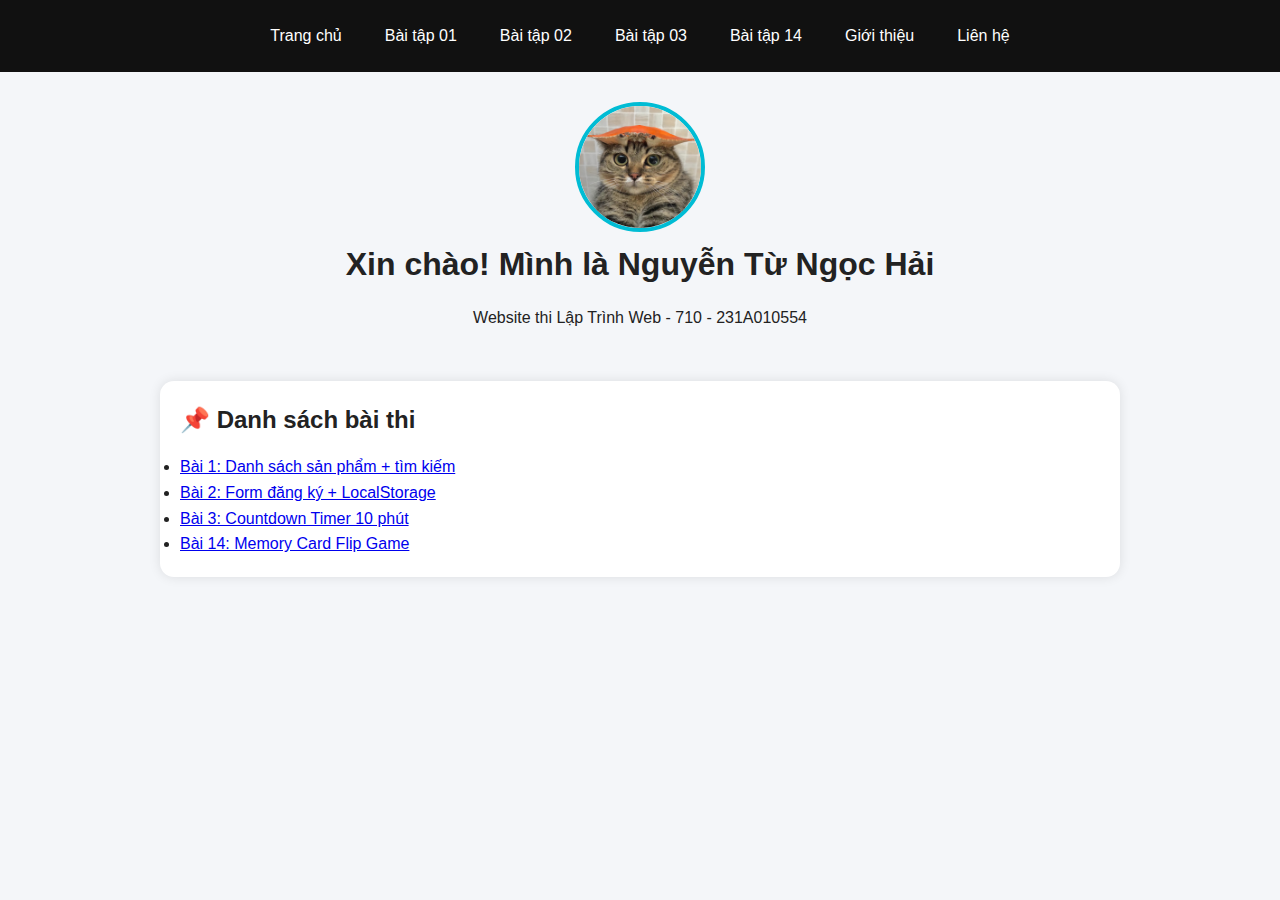
<file: index.html>
<!DOCTYPE html>
<html lang="vi">
<head>
    <meta charset="UTF-8">
    <meta name="viewport" content="width=device-width, initial-scale=1.0">
    <title>710 - 231A010554 | Trang chính</title>
    <link rel="stylesheet" href="css/style.css">
</head>
<body>

<nav>
    <a href="index.html">Trang chủ</a>
    <a href="baitap01.html">Bài tập 01</a>
    <a href="baitap02.html">Bài tập 02</a>
    <a href="baitap03.html">Bài tập 03</a>
    <a href="baitap14.html" target="_blank">Bài tập 14</a>
    <a href="about.html">Giới thiệu</a>
    <a href="contact.html">Liên hệ</a>
</nav>

<header>
    <img src="images/avatar.jpg" class="avatar" alt="avatar">
    <h1>Xin chào! Mình là Nguyễn Từ Ngọc Hải</h1>
    <p>Website thi Lập Trình Web - 710 - 231A010554</p>
</header>

<div class="container">
    <div class="card">
        <h2>📌 Danh sách bài thi</h2>
        <ul>
            <li><a href="baitap01.html">Bài 1: Danh sách sản phẩm + tìm kiếm</a></li>
            <li><a href="baitap02.html">Bài 2: Form đăng ký + LocalStorage</a></li>
            <li><a href="baitap03.html">Bài 3: Countdown Timer 10 phút</a></li>
            <li><a href="baitap14.html" target="_blank">Bài 14: Memory Card Flip Game</a></li>
        </ul>
    </div>
</div>

<script src="js/script.js"></script>
</body>
</html>
</file>
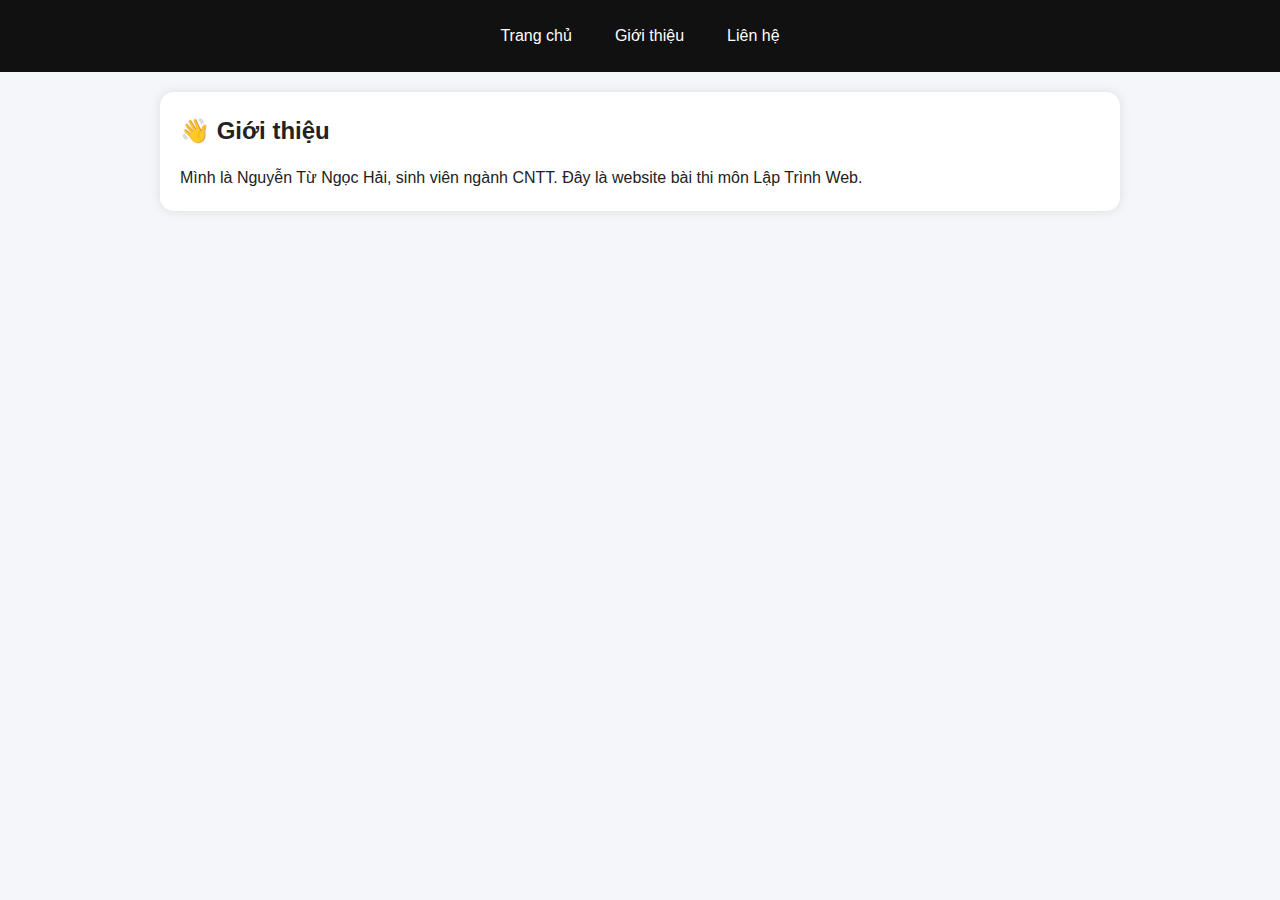
<file: about.html>
<!DOCTYPE html>
<html lang="vi">
<head>
    <meta charset="UTF-8">
    <meta name="viewport" content="width=device-width, initial-scale=1.0">
    <title>Giới thiệu</title>
    <link rel="stylesheet" href="css/style.css">
</head>
<body>

<nav>
    <a href="index.html">Trang chủ</a>
    <a href="about.html">Giới thiệu</a>
    <a href="contact.html">Liên hệ</a>
</nav>

<div class="container">
    <div class="card">
        <h2>👋 Giới thiệu</h2>
        <p>
            Mình là Nguyễn Từ Ngọc Hải, sinh viên ngành CNTT. Đây là website bài thi môn Lập Trình Web.
        </p>
    </div>
</div>

</body>
</html>
</file>
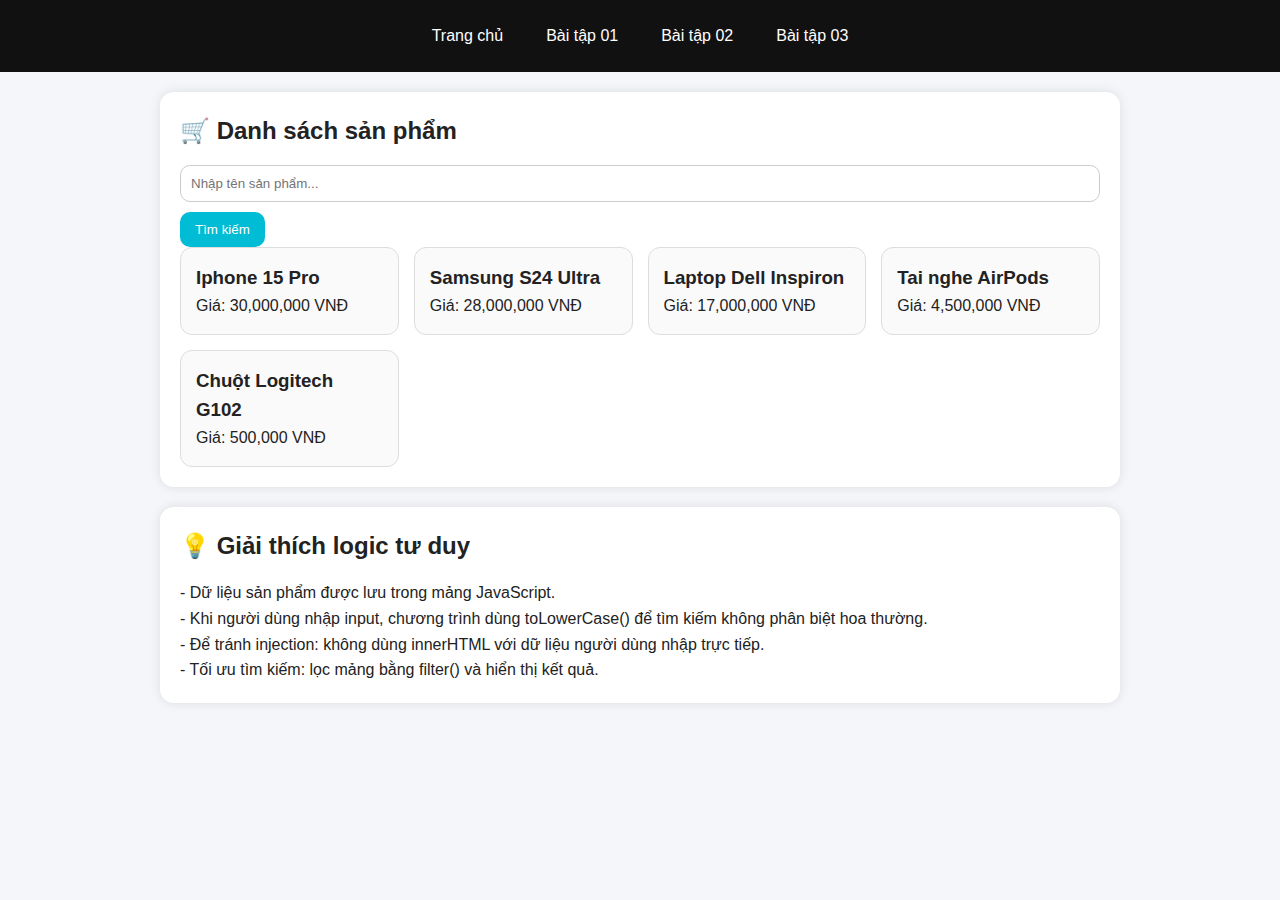
<file: baitap01.html>
<!DOCTYPE html>
<html lang="vi">
<head>
    <meta charset="UTF-8">
    <meta name="viewport" content="width=device-width, initial-scale=1.0">
    <title>Bài tập 01 - Tìm kiếm sản phẩm</title>
    <link rel="stylesheet" href="css/style.css">
</head>
<body>

<nav>
    <a href="index.html">Trang chủ</a>
    <a href="baitap01.html">Bài tập 01</a>
    <a href="baitap02.html">Bài tập 02</a>
    <a href="baitap03.html">Bài tập 03</a>
</nav>

<div class="container">
    <div class="card">
        <h2>🛒 Danh sách sản phẩm</h2>

        <input type="text" id="searchInput" placeholder="Nhập tên sản phẩm...">
        <button onclick="searchProduct()">Tìm kiếm</button>

        <p id="message"></p>

        <div class="grid-products" id="productList"></div>
    </div>

    <div class="card">
        <h2>💡 Giải thích logic tư duy</h2>
        <p>
            - Dữ liệu sản phẩm được lưu trong mảng JavaScript.<br>
            - Khi người dùng nhập input, chương trình dùng toLowerCase() để tìm kiếm không phân biệt hoa thường.<br>
            - Để tránh injection: không dùng innerHTML với dữ liệu người dùng nhập trực tiếp.<br>
            - Tối ưu tìm kiếm: lọc mảng bằng filter() và hiển thị kết quả.
        </p>
    </div>
</div>

<script>
    const products = [
        { name: "Iphone 15 Pro", price: 30000000 },
        { name: "Samsung S24 Ultra", price: 28000000 },
        { name: "Laptop Dell Inspiron", price: 17000000 },
        { name: "Tai nghe AirPods", price: 4500000 },
        { name: "Chuột Logitech G102", price: 500000 }
    ];

    function renderProducts(list) {
        const productList = document.getElementById("productList");
        productList.innerHTML = "";

        list.forEach(p => {
            const div = document.createElement("div");
            div.className = "product";
            div.innerHTML = `<h3>${p.name}</h3><p>Giá: ${p.price.toLocaleString()} VNĐ</p>`;
            productList.appendChild(div);
        });
    }

    renderProducts(products);

    function searchProduct() {
        const keyword = document.getElementById("searchInput").value.trim().toLowerCase();
        const message = document.getElementById("message");

        if (keyword === "") {
            message.textContent = "⚠️ Vui lòng nhập tên sản phẩm!";
            message.style.color = "red";
            renderProducts(products);
            return;
        }

        const result = products.filter(p => p.name.toLowerCase().includes(keyword));

        if (result.length === 0) {
            message.textContent = "❌ Không tìm thấy sản phẩm!";
            message.style.color = "red";
        } else {
            message.textContent = `✅ Tìm thấy ${result.length} sản phẩm`;
            message.style.color = "green";
        }

        renderProducts(result);
    }
</script>

</body>
</html>
</file>
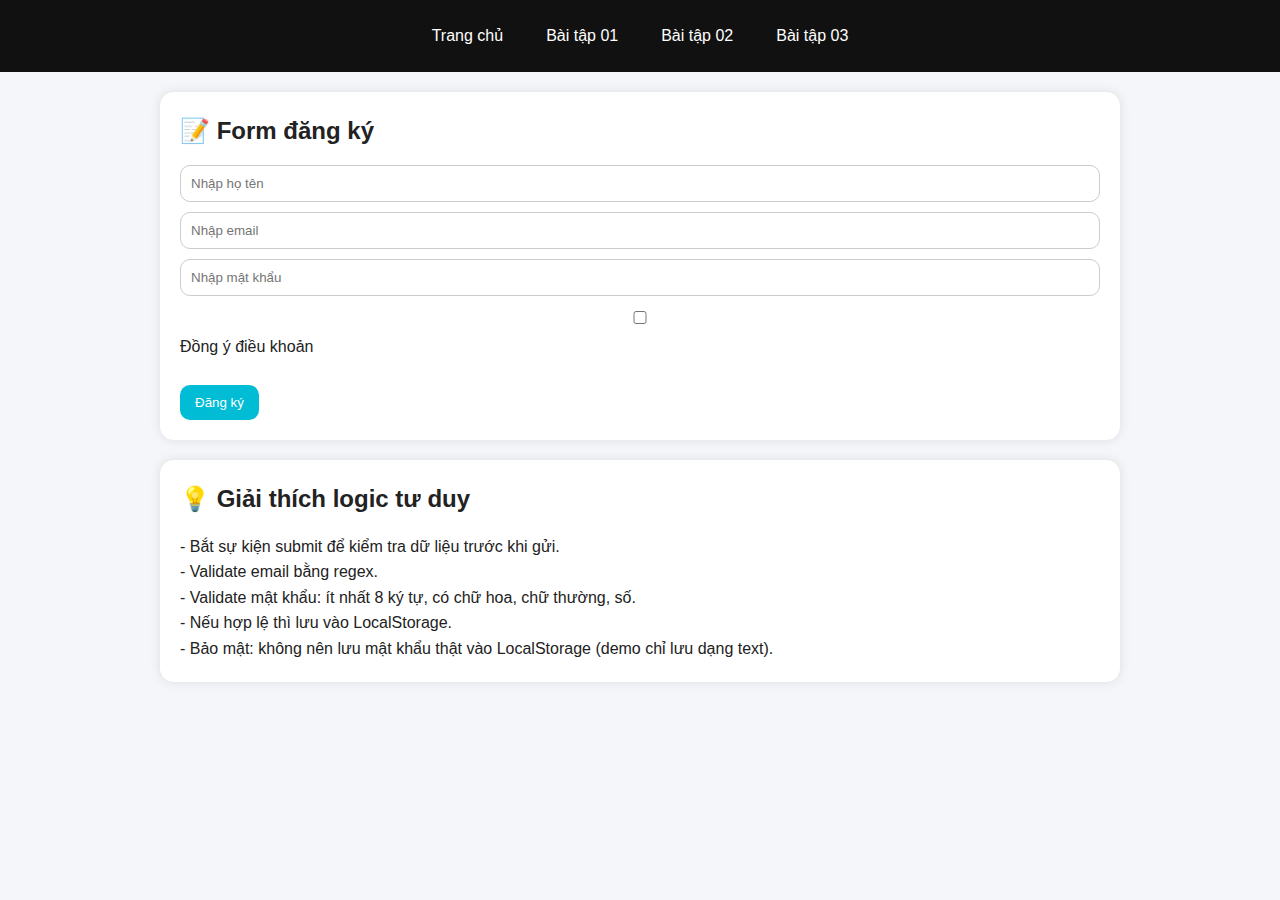
<file: baitap02.html>
<!DOCTYPE html>
<html lang="vi">
<head>
    <meta charset="UTF-8">
    <meta name="viewport" content="width=device-width, initial-scale=1.0">
    <title>Bài tập 02 - Form đăng ký</title>
    <link rel="stylesheet" href="css/style.css">
</head>
<body>

<nav>
    <a href="index.html">Trang chủ</a>
    <a href="baitap01.html">Bài tập 01</a>
    <a href="baitap02.html">Bài tập 02</a>
    <a href="baitap03.html">Bài tập 03</a>
</nav>

<div class="container">
    <div class="card">
        <h2>📝 Form đăng ký</h2>

        <form id="registerForm">
            <input type="text" id="name" placeholder="Nhập họ tên">
            <input type="email" id="email" placeholder="Nhập email">
            <input type="password" id="password" placeholder="Nhập mật khẩu">

            <label>
                <input type="checkbox" id="agree">
                Đồng ý điều khoản
            </label>

            <br><br>
            <button type="submit">Đăng ký</button>
        </form>

        <p id="result"></p>
    </div>

    <div class="card">
        <h2>💡 Giải thích logic tư duy</h2>
        <p>
            - Bắt sự kiện submit để kiểm tra dữ liệu trước khi gửi.<br>
            - Validate email bằng regex.<br>
            - Validate mật khẩu: ít nhất 8 ký tự, có chữ hoa, chữ thường, số.<br>
            - Nếu hợp lệ thì lưu vào LocalStorage.<br>
            - Bảo mật: không nên lưu mật khẩu thật vào LocalStorage (demo chỉ lưu dạng text).
        </p>
    </div>
</div>

<script>
    document.getElementById("registerForm").addEventListener("submit", function(e) {
        e.preventDefault();

        const name = document.getElementById("name").value.trim();
        const email = document.getElementById("email").value.trim();
        const password = document.getElementById("password").value.trim();
        const agree = document.getElementById("agree").checked;

        const result = document.getElementById("result");

        const emailRegex = /^[^\s@]+@[^\s@]+\.[^\s@]+$/;
        const passRegex = /^(?=.*[a-z])(?=.*[A-Z])(?=.*\d).{8,}$/;

        if (name === "" || email === "" || password === "") {
            result.textContent = "❌ Vui lòng nhập đầy đủ thông tin!";
            result.style.color = "red";
            return;
        }

        if (!emailRegex.test(email)) {
            result.textContent = "❌ Email không hợp lệ!";
            result.style.color = "red";
            return;
        }

        if (!passRegex.test(password)) {
            result.textContent = "❌ Mật khẩu phải >= 8 ký tự và có chữ hoa, chữ thường, số!";
            result.style.color = "red";
            return;
        }

        if (!agree) {
            result.textContent = "❌ Bạn phải đồng ý điều khoản!";
            result.style.color = "red";
            return;
        }

        const userData = { name, email };

        localStorage.setItem("userData", JSON.stringify(userData));

        result.textContent = "✅ Đăng ký thành công! Dữ liệu đã lưu vào LocalStorage.";
        result.style.color = "green";
    });
</script>

</body>
</html>
</file>
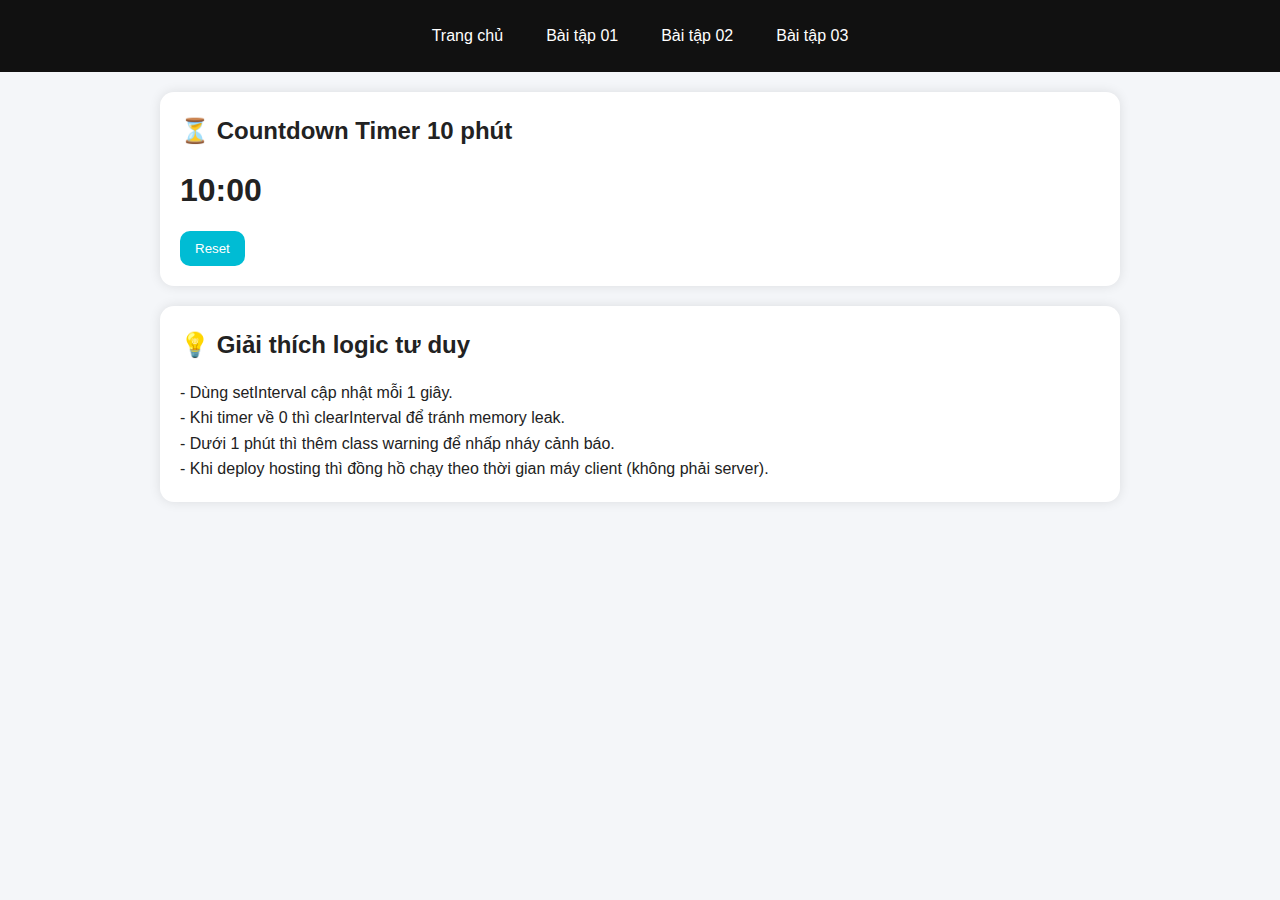
<file: baitap03.html>
<!DOCTYPE html>
<html lang="vi">
<head>
    <meta charset="UTF-8">
    <meta name="viewport" content="width=device-width, initial-scale=1.0">
    <title>Bài tập 03 - Countdown Timer</title>
    <link rel="stylesheet" href="css/style.css">
</head>
<body>

<nav>
    <a href="index.html">Trang chủ</a>
    <a href="baitap01.html">Bài tập 01</a>
    <a href="baitap02.html">Bài tập 02</a>
    <a href="baitap03.html">Bài tập 03</a>
</nav>

<div class="container">
    <div class="card">
        <h2>⏳ Countdown Timer 10 phút</h2>
        <h1 id="timer">10:00</h1>
        <button onclick="resetTimer()">Reset</button>
    </div>

    <div class="card">
        <h2>💡 Giải thích logic tư duy</h2>
        <p>
            - Dùng setInterval cập nhật mỗi 1 giây.<br>
            - Khi timer về 0 thì clearInterval để tránh memory leak.<br>
            - Dưới 1 phút thì thêm class warning để nhấp nháy cảnh báo.<br>
            - Khi deploy hosting thì đồng hồ chạy theo thời gian máy client (không phải server).
        </p>
    </div>
</div>

<div class="modal" id="modal">
    <div class="modal-content">
        <h2>⏰ Hết giờ!</h2>
        <p>Bạn đã hết 10 phút.</p>
        <button onclick="closeModal()">OK</button>
    </div>
</div>

<script>
    let totalSeconds = 10 * 60;
    let interval = null;

    function updateTimer() {
        const timerElement = document.getElementById("timer");

        let minutes = Math.floor(totalSeconds / 60);
        let seconds = totalSeconds % 60;

        timerElement.textContent =
            String(minutes).padStart(2, "0") + ":" + String(seconds).padStart(2, "0");

        if (totalSeconds <= 60) {
            timerElement.classList.add("warning");
        } else {
            timerElement.classList.remove("warning");
        }

        if (totalSeconds <= 0) {
            clearInterval(interval);
            showModal();
            return;
        }

        totalSeconds--;
    }

    function startTimer() {
        if (interval !== null) clearInterval(interval);
        interval = setInterval(updateTimer, 1000);
    }

    function resetTimer() {
        totalSeconds = 10 * 60;
        startTimer();
    }

    function showModal() {
        document.getElementById("modal").style.display = "flex";
    }

    function closeModal() {
        document.getElementById("modal").style.display = "none";
    }

    startTimer();
</script>

</body>
</html>
</file>
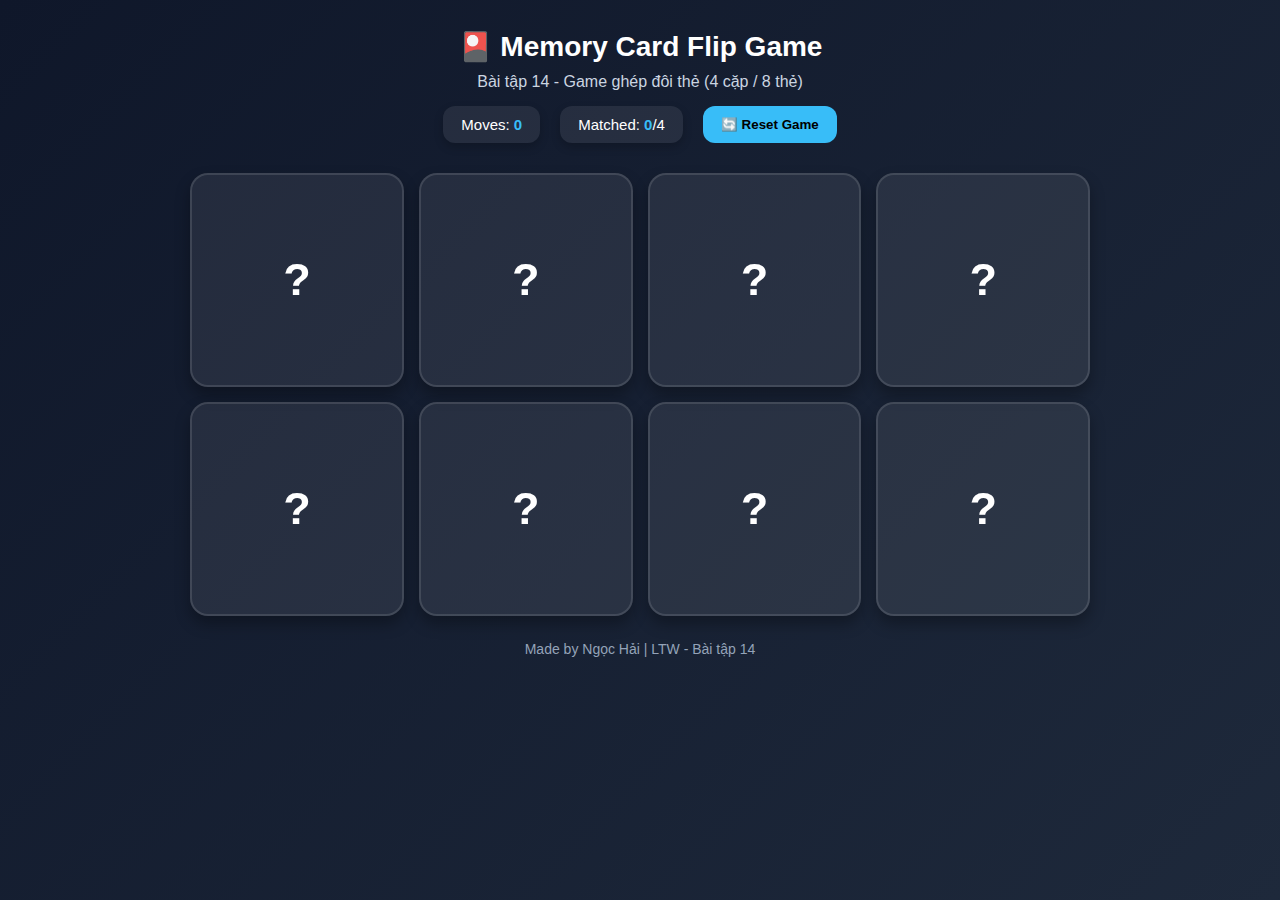
<file: baitap14.html>
<!DOCTYPE html>
<html lang="vi">
<head>
  <meta charset="UTF-8" />
  <meta name="viewport" content="width=device-width, initial-scale=1.0"/>
  <title>Bài tập 14 - Memory Card Flip Game</title>

  <style>
    * {
      margin: 0;
      padding: 0;
      box-sizing: border-box;
      font-family: Arial, Helvetica, sans-serif;
    }

    body {
      background: linear-gradient(135deg, #0f172a, #1e293b);
      color: white;
      min-height: 100vh;
      display: flex;
      justify-content: center;
      padding: 30px 15px;
    }

    main {
      width: 100%;
      max-width: 900px;
    }

    header {
      text-align: center;
      margin-bottom: 25px;
    }

    header h1 {
      font-size: 28px;
      margin-bottom: 10px;
    }

    header p {
      color: #cbd5e1;
      font-size: 16px;
    }

    .info {
      margin-top: 15px;
      display: flex;
      justify-content: center;
      gap: 20px;
      flex-wrap: wrap;
    }

    .badge {
      background: rgba(255,255,255,0.08);
      padding: 10px 18px;
      border-radius: 12px;
      font-size: 15px;
      box-shadow: 0 4px 10px rgba(0,0,0,0.2);
    }

    .badge span {
      font-weight: bold;
      color: #38bdf8;
    }

    .btn-reset {
      background: #38bdf8;
      border: none;
      padding: 10px 18px;
      border-radius: 12px;
      cursor: pointer;
      font-weight: bold;
      transition: 0.2s;
    }

    .btn-reset:hover {
      background: #0ea5e9;
      transform: scale(1.05);
    }

    /* GRID GAME */
    .game-board {
      margin-top: 30px;
      display: grid;
      gap: 15px;
      grid-template-columns: repeat(4, 1fr);
    }

    /* responsive: mobile 2 columns */
    @media (max-width: 600px) {
      .game-board {
        grid-template-columns: repeat(2, 1fr);
      }
    }

    /* CARD */
    .card {
      width: 100%;
      aspect-ratio: 1 / 1;
      perspective: 1000px;
      cursor: pointer;
    }

    .card-inner {
      width: 100%;
      height: 100%;
      position: relative;
      transform-style: preserve-3d;
      transition: transform 0.6s;
    }

    .card.flipped .card-inner {
      transform: rotateY(180deg);
    }

    .card-face {
      position: absolute;
      width: 100%;
      height: 100%;
      border-radius: 18px;
      display: flex;
      align-items: center;
      justify-content: center;
      font-size: 45px;
      font-weight: bold;
      backface-visibility: hidden;
      box-shadow: 0 8px 15px rgba(0,0,0,0.3);
      user-select: none;
    }

    .card-front {
      background: rgba(255,255,255,0.08);
      border: 2px solid rgba(255,255,255,0.12);
    }

    .card-front:hover {
      transform: scale(1.03);
      transition: 0.2s;
    }

    .card-back {
      background: linear-gradient(135deg, #38bdf8, #6366f1);
      transform: rotateY(180deg);
    }

    .card.matched {
      pointer-events: none;
      opacity: 0.7;
    }

    /* WIN MESSAGE */
    .win-message {
      margin-top: 25px;
      text-align: center;
      font-size: 20px;
      font-weight: bold;
      color: #22c55e;
      display: none;
    }

    footer {
      margin-top: 25px;
      text-align: center;
      color: #94a3b8;
      font-size: 14px;
    }
  </style>
</head>

<body>
  <main>
    <header>
      <h1>🎴 Memory Card Flip Game</h1>
      <p>Bài tập 14 - Game ghép đôi thẻ (4 cặp / 8 thẻ)</p>

      <div class="info">
        <div class="badge">Moves: <span id="moves">0</span></div>
        <div class="badge">Matched: <span id="matched">0</span>/4</div>
        <button class="btn-reset" onclick="resetGame()">🔄 Reset Game</button>
      </div>
    </header>

    <section class="game-board" id="gameBoard">
      <!-- cards will be generated by JS -->
    </section>

    <div class="win-message" id="winMessage">
      🎉 Bạn đã thắng! Ghép đúng tất cả cặp thẻ!
    </div>

    <footer>
      Made by Ngọc Hải | LTW - Bài tập 14
    </footer>
  </main>

  <script>
    const gameBoard = document.getElementById("gameBoard");
    const movesText = document.getElementById("moves");
    const matchedText = document.getElementById("matched");
    const winMessage = document.getElementById("winMessage");

    let cardsData = ["🍎", "🍎", "🎮", "🎮", "🐱", "🐱", "⚽", "⚽"];
    let firstCard = null;
    let secondCard = null;
    let lockBoard = false;
    let moves = 0;
    let matchedPairs = 0;

    function shuffle(array) {
      for (let i = array.length - 1; i > 0; i--) {
        const j = Math.floor(Math.random() * (i + 1));
        [array[i], array[j]] = [array[j], array[i]];
      }
      return array;
    }

    function createCard(icon) {
      const card = document.createElement("div");
      card.classList.add("card");
      card.dataset.icon = icon;

      card.innerHTML = `
        <div class="card-inner">
          <div class="card-face card-front">?</div>
          <div class="card-face card-back">${icon}</div>
        </div>
      `;

      card.addEventListener("click", () => flipCard(card));
      return card;
    }

    function renderBoard() {
      gameBoard.innerHTML = "";
      shuffle(cardsData);

      cardsData.forEach(icon => {
        const cardElement = createCard(icon);
        gameBoard.appendChild(cardElement);
      });
    }

    function flipCard(card) {
      if (lockBoard) return;
      if (card === firstCard) return;

      card.classList.add("flipped");

      if (!firstCard) {
        firstCard = card;
        return;
      }

      secondCard = card;
      moves++;
      movesText.textContent = moves;

      checkMatch();
    }

    function checkMatch() {
      const isMatch = firstCard.dataset.icon === secondCard.dataset.icon;

      if (isMatch) {
        firstCard.classList.add("matched");
        secondCard.classList.add("matched");

        matchedPairs++;
        matchedText.textContent = matchedPairs;

        resetTurn();

        if (matchedPairs === 4) {
          winMessage.style.display = "block";
        }
      } else {
        lockBoard = true;

        setTimeout(() => {
          firstCard.classList.remove("flipped");
          secondCard.classList.remove("flipped");
          resetTurn();
        }, 900);
      }
    }

    function resetTurn() {
      firstCard = null;
      secondCard = null;
      lockBoard = false;
    }

    function resetGame() {
      moves = 0;
      matchedPairs = 0;
      movesText.textContent = moves;
      matchedText.textContent = matchedPairs;
      winMessage.style.display = "none";

      firstCard = null;
      secondCard = null;
      lockBoard = false;

      renderBoard();
    }

    // start game
    renderBoard();
  </script>
</body>
</html>
</file>
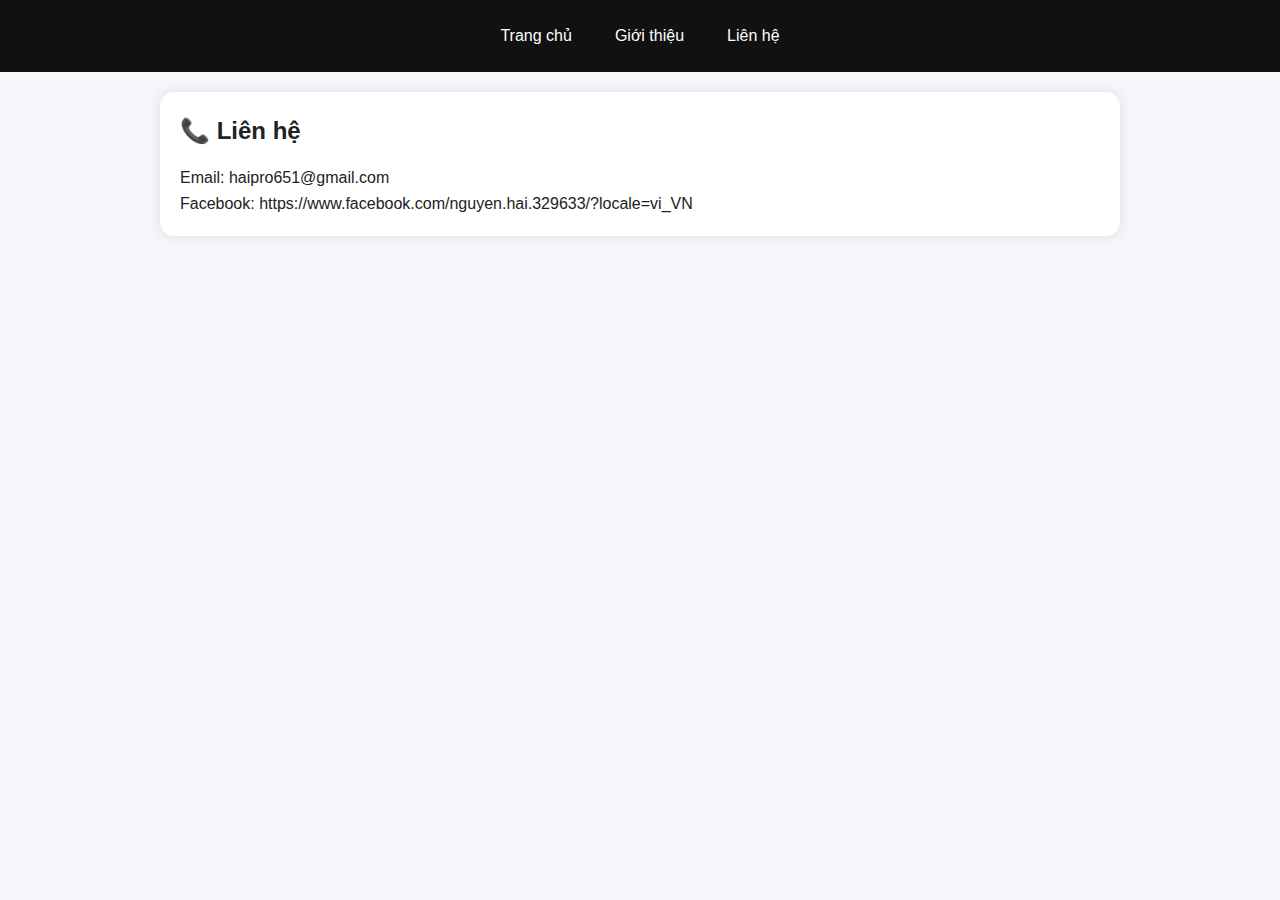
<file: contact.html>
<!DOCTYPE html>
<html lang="vi">
<head>
    <meta charset="UTF-8">
    <meta name="viewport" content="width=device-width, initial-scale=1.0">
    <title>Liên hệ</title>
    <link rel="stylesheet" href="css/style.css">
</head>
<body>

<nav>
    <a href="index.html">Trang chủ</a>
    <a href="about.html">Giới thiệu</a>
    <a href="contact.html">Liên hệ</a>
</nav>

<div class="container">
    <div class="card">
        <h2>📞 Liên hệ</h2>
        <p>Email: haipro651@gmail.com</p>
        <p>Facebook: https://www.facebook.com/nguyen.hai.329633/?locale=vi_VN</p>
    </div>
</div>

</body>
</html>
</file>
<file: css/style.css>
* {
    margin: 0;
    padding: 0;
    box-sizing: border-box;
}

body {
    font-family: Arial, sans-serif;
    background: #f4f6f9;
    color: #222;
    line-height: 1.6;
}

nav {
    background: #111;
    padding: 15px;
    display: flex;
    gap: 15px;
    justify-content: center;
    flex-wrap: wrap;
}

nav a {
    color: white;
    text-decoration: none;
    padding: 8px 14px;
    border-radius: 8px;
    transition: 0.3s;
}

nav a:hover {
    background: #00bcd4;
}

header {
    text-align: center;
    padding: 30px;
}

.avatar {
    width: 130px;
    height: 130px;
    border-radius: 50%;
    border: 4px solid #00bcd4;
    object-fit: cover;
}

.container {
    width: 90%;
    max-width: 1000px;
    margin: auto;
    padding: 20px;
}

.card {
    background: white;
    padding: 20px;
    border-radius: 14px;
    box-shadow: 0 0 12px rgba(0,0,0,0.1);
    margin-bottom: 20px;
}

h1, h2 {
    margin-bottom: 15px;
}

button {
    padding: 10px 15px;
    border: none;
    background: #00bcd4;
    color: white;
    border-radius: 10px;
    cursor: pointer;
    transition: 0.3s;
}

button:hover {
    background: #0097a7;
}

input {
    padding: 10px;
    width: 100%;
    border-radius: 10px;
    border: 1px solid #ccc;
    margin-bottom: 10px;
}

.grid-products {
    display: grid;
    grid-template-columns: repeat(4, 1fr);
    gap: 15px;
}

.product {
    background: #fafafa;
    border-radius: 12px;
    padding: 15px;
    border: 1px solid #ddd;
    transition: 0.3s;
}

.product:hover {
    transform: translateY(-4px);
    border-color: #00bcd4;
}

@media (max-width: 800px) {
    .grid-products {
        grid-template-columns: repeat(2, 1fr);
    }
}

@media (max-width: 500px) {
    .grid-products {
        grid-template-columns: 1fr;
    }
}

/* Countdown warning animation */
.warning {
    animation: blink 0.8s infinite;
    color: red;
    font-weight: bold;
}

@keyframes blink {
    50% { opacity: 0.3; }
}

/* Modal */
.modal {
    position: fixed;
    inset: 0;
    background: rgba(0,0,0,0.6);
    display: none;
    justify-content: center;
    align-items: center;
}

.modal-content {
    background: white;
    padding: 25px;
    border-radius: 14px;
    text-align: center;
    width: 90%;
    max-width: 400px;
}
</file>
